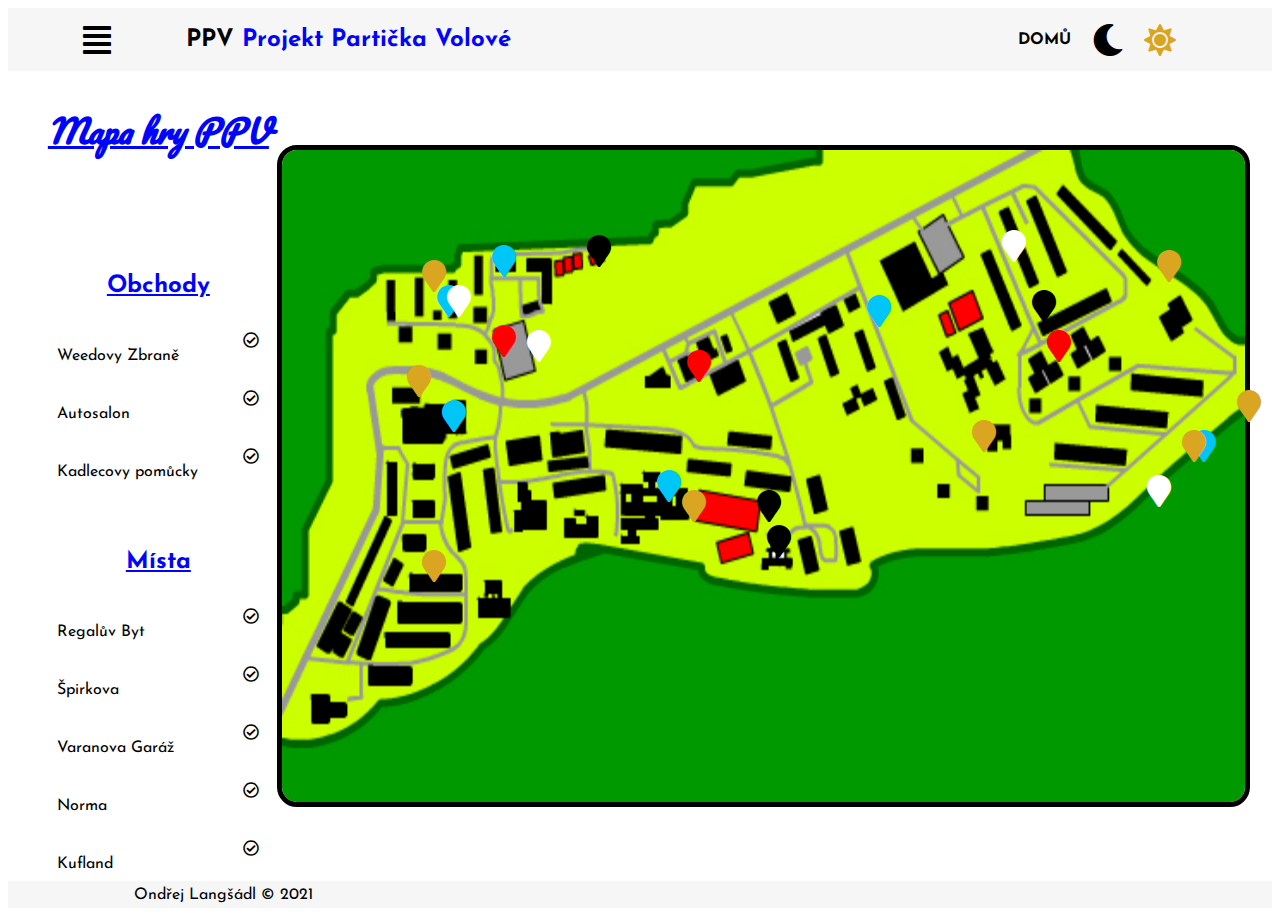
<file: docs/KB-mapa.html>
<!DOCTYPE html>
<html lang="cs">

<head>
    <meta charset="UTF-8">
    <meta http-equiv="X-UA-Compatible" content="IE=edge">
    <meta name="viewport" content="width=device-width, initial-scale=1.0">
    <link rel="preconnect" href="https://fonts.gstatic.com">
    <link href="https://fonts.googleapis.com/css2?family=Josefin+Sans&display=swap" rel="stylesheet">
    <link href="https://fonts.googleapis.com/css2?family=Pacifico&display=swap" rel="stylesheet">
    <link rel="stylesheet" href="https://api.cajthaml.eu/upload/reset_595b8cd7ad.css">
    <link rel="stylesheet" href="CSS/KB-mapa.css">
    <link rel="stylesheet" href="https://cdnjs.cloudflare.com/ajax/libs/font-awesome/5.15.1/css/all.min.css">
    <link rel="icon" href="Pict/PPV.ico" sizes="16x16" type="image/png">
    <link rel="stylesheet" href="CSS/KB-Barva.css">
    <title>PPV</title>
</head>

<body onload="LoadRan()">
    <header>
        <i class="fas fa-align-justify" id="vyslišta"></i>
        <nav>
            <div class="jméno">
                <p>PPV<span id="jméno"> Projekt Partička Volové</span></p>
            </div>
            <div class="p">
                <div class="záložky">
                    <a href="index.html">domů</a>
                    <i class="fas fa-moon" id="dark"></i>
                    <i class="fas fa-sun" id="light"></i>
                </div>
            </div>
        </nav>
    </header>
    <div class="vysouvací" id="vysouvací">
        <a href="index.html">Domů</a>
        <a href="KB-postavy.html">Postavy</a>
        <a href="KB-objekty.html">Objekty</a>
        <a href="KB-mise.html">Mise</a>
        <a href="">Mapa</a>
        <a href="KB-updaty.html">Updaty</a>
        <a href="KB-kontakt.html">Kontakt</a>
    </div>
    <main>
        <div class="obsah">
            <article class="piny" id="piny">
                <h1>Mapa hry PPV</h1>
                <div class="předměty">
                    <div class="Itemi">
                        <h3 onclick="Hlavní(this,0)">Obchody</h3>
                        <div class="druhy">
                            <p onclick="CLICK(this, 1,0)">Weedovy Zbraně</p>
                            <i id="Weed" class="far fa-check-circle"></i>
                            <p onclick="CLICK(this, 2,0)">Autosalon</p>
                            <i id="Autosalon" class="far fa-check-circle"></i>
                            <p onclick="CLICK(this, 3,0)">Kadlecovy pomůcky</p>
                            <i id="Kad" class="far fa-check-circle"></i>
                        </div>
                    </div>
                    <div class="Itemi">
                        <h3 onclick="Hlavní(this,1)">Místa</h3>
                        <div class="druhy">
                            <p onclick="CLICK(this, 1,1)">Regalův Byt</p>
                            <i id="Regala" class="far fa-check-circle"></i>
                            <p onclick="CLICK(this, 2,1)">Špirkova</p>
                            <i id="Špirkova" class="far fa-check-circle"></i>
                            <p onclick="CLICK(this, 3,1)">Varanova Garáž</p>
                            <i id="Varan" class="far fa-check-circle"></i>
                            <p onclick="CLICK(this, 4,1)">Norma</p>
                            <i id="Norma" class="far fa-check-circle"></i>
                            <p onclick="CLICK(this, 5,1)">Kufland</p>
                            <i id="Kaufland" class="far fa-check-circle"></i>
                            <p onclick="CLICK(this, 6,1)">Zákládní Škola</p>
                            <i id="Zš" class="far fa-check-circle"></i>
                        </div>
                    </div>
                    <div class="Itemi">
                        <h3 onclick="Hlavní(this,2)">Aktivity</h3>
                        <div class="druhy">
                            <p onclick="CLICK(this, 1,2)">Tenis Rytířova</p>
                            <i id="TenRyt" class="far fa-check-circle"></i>
                            <p onclick="CLICK(this, 2,2)">Vnitřní Vosa</p>
                            <i id="inVosa" class="far fa-check-circle"></i>
                            <p onclick="CLICK(this, 3,2)">Vnější Vosa</p>
                            <i id="outVosa" class="far fa-check-circle"></i>
                            <p onclick="CLICK(this, 4,2)">Tenis Zárubova</p>
                            <i id="TenZár" class="far fa-check-circle"></i>
                        </div>
                    </div>
                    <div class="Itemi">
                        <h3 onclick="Hlavní(this,3)">Parkoviště</h3>
                        <div class="druhy">
                            <p onclick="CLICK(this, 1,3)">P - Rytířova</p>
                            <i id="Pryt" class="far fa-check-circle"></i>
                            <p onclick="CLICK(this, 2,3)">P - OBI</p>
                            <i id="Pobi" class="far fa-check-circle"></i>
                            <p onclick="CLICK(this, 3,3)">P - Špirkova</p>
                            <i id="Pšpi" class="far fa-check-circle"></i>
                            <p onclick="CLICK(this, 4,3)">Varanova Garáž</p>
                            <i id="Pvar" class="far fa-check-circle"></i>
                        </div>
                    </div>
                    <div class="Itemi">
                        <h3 onclick="Hlavní(this,4)">Prasákovy Věci</h3>
                        <div class="druhy">
                            <p onclick="CLICK(this, 1,4)">Prasákova Malorážka</p>
                            <i id="Malo" class="far fa-check-circle"></i>
                            <p onclick="CLICK(this, 2,4)">Prasákova mince Rytířovy</p>
                            <i id="Rmin" class="far fa-check-circle"></i>
                            <p onclick="CLICK(this, 3,4)">Prasákova mince Špirkovy</p>
                            <i id="Smin" class="far fa-check-circle"></i>
                            <p onclick="CLICK(this, 4,4)">Prasákova mince Krouzovy</p>
                            <i id="Kmin" class="far fa-check-circle"></i>
                            <p onclick="CLICK(this, 5,4)">Prasákova mince Imrichovy</p>
                            <i id="Imin" class="far fa-check-circle"></i>
                            <p onclick="CLICK(this, 6,4)">Prasákova mince Zárubovky</p>
                            <i id="Zmin" class="far fa-check-circle"></i>
                            <p onclick="CLICK(this, 7,4)">Prasákova Školní mince</p>
                            <i id="Zsmin" class="far fa-check-circle"></i>
                            <p onclick="CLICK(this, 8,4)">Prasákovův Úkryt</p>
                            <i id="Ukryt" class="far fa-check-circle"></i>
                        </div>
                    </div>
                </div>

            </article>
            <article class="mapa" id="mapid">
                <img id="mapa-obr" class="mapa-obr" src="Pict/Mapa.jpg" alt="mapa hry PPV">
            </article>
        </div>
    </main>
    <footer>
        <div>
            <p>Ondřej Langšádl © 2021</p>
        </div>
    </footer>
    <script src="JS/KB-mapa.js"></script>
</body>

</html>
</file>
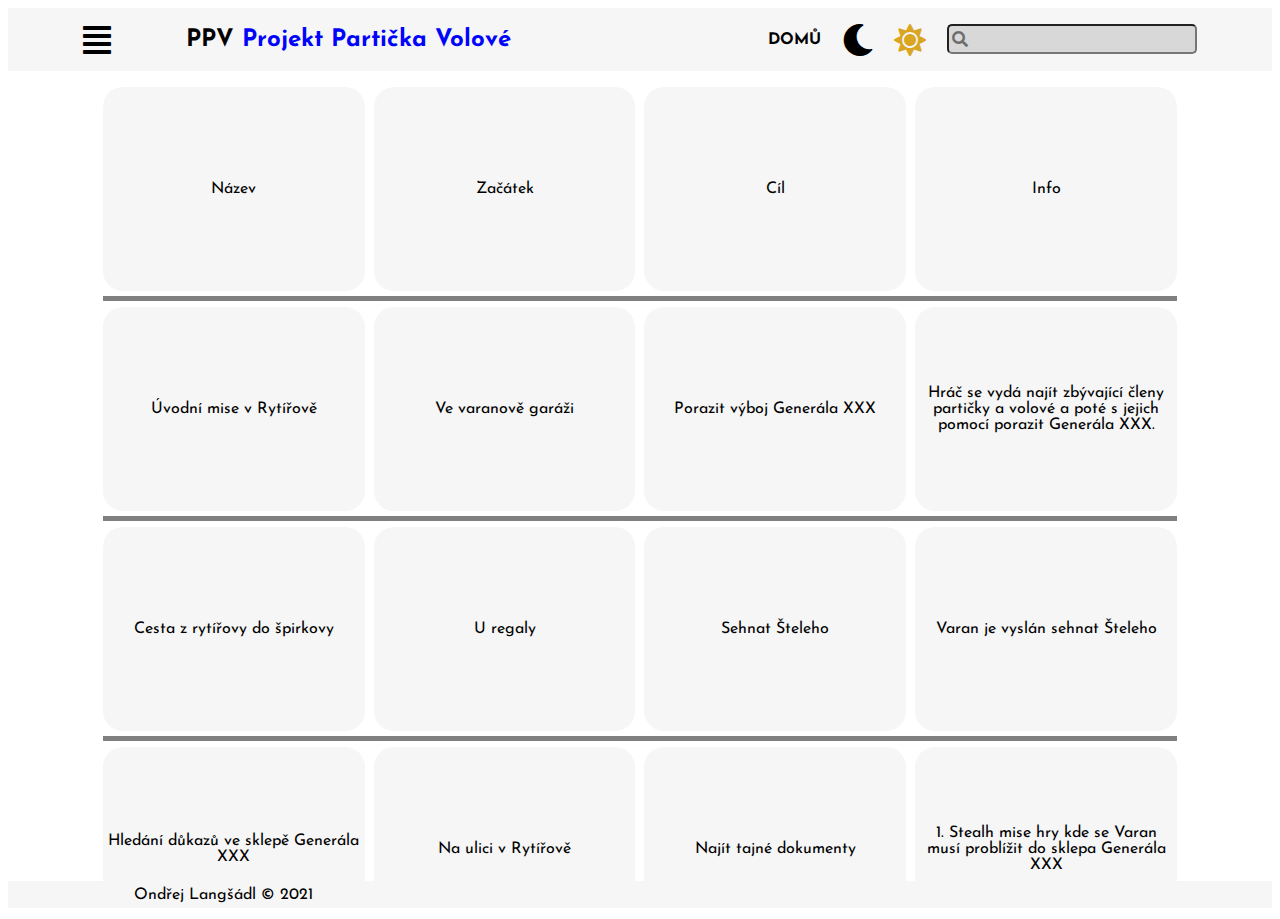
<file: docs/KB-mise.html>
<!DOCTYPE html>
<html lang="en">

<head>
    <meta charset="UTF-8">
    <meta http-equiv="X-UA-Compatible" content="IE=edge">
    <meta name="viewport" content="width=device-width, initial-scale=1.0">
    <link rel="preconnect" href="https://fonts.gstatic.com">
    <link href="https://fonts.googleapis.com/css2?family=Josefin+Sans&display=swap" rel="stylesheet">
    <link rel="stylesheet" href="https://api.cajthaml.eu/upload/reset_595b8cd7ad.css">
    <link rel="stylesheet" href="https://cdnjs.cloudflare.com/ajax/libs/font-awesome/5.15.1/css/all.min.css">
    <link rel="icon" href="Pict/PPV.ico" sizes="16x16" type="image/png">
    <link rel="stylesheet" href="CSS/KB-mise.css">
    <link rel="stylesheet" href="CSS/KB-Barva.css">
    <title>PPV</title>
</head>

<body onload="LoadRan()">
    <header>
        <i class="fas fa-align-justify" id="vyslišta"></i>
        <nav>
            <div class="jméno">
                <p>PPV <span id="jméno">Projekt Partička Volové</span></p>
            </div>
            <div class="p">
                <div class="záložky">
                    <a href="index.html">domů</a>
                    <i class="fas fa-moon" id="dark"></i>
                    <i class="fas fa-sun" id="light"></i>
                </div>
                <div class="vyhledávač">
                    <input type="search" id="vyhledávač" onkeyup="HledatMisi()">
                    <i class="fas fa-search" id="vyhledávač-ikonka"></i>
                </div>
            </div>
        </nav>
    </header>
    <main>
        <div class="vysouvací" id="vysouvací">
            <a href="index.html">Domů</a>
            <a href="KB-postavy.html">Postavy</a>
            <a href="KB-objekty.html">Objekty</a>
            <a href="KB-mise.html">Mise</a>
            <a href="KB-mapa.html">Mapa</a>
            <a href="KB-updaty.html">Updaty</a>
            <a href="KB-kontakt.html">Kontakt</a>
        </div>
        <div class="obsah" id="obsah">
            <div class="Mise">
                <div class="podmise název"> 
                    <p>Název</p>
                </div>
                <div class="podmise">
                    <p>Začátek</p>
                </div>
                <div class="podmise">
                    <p>Cíl</p>
                </div>
                <div class="podmise">
                    <p>Info</p>
                </div>
            </div>
            <div class="Mise">
                <div class="podmise název"> 
                    <p>Úvodní mise v Rytířově</p>
                </div>
                <div class="podmise">
                    <p>Ve varanově garáži</p>
                </div>
                <div class="podmise">
                    <p>Porazit výboj Generála XXX</p>
                </div>
                <div class="podmise">
                    <p>Hráč se vydá najít zbývající členy partičky a volové a poté s jejich pomocí porazit Generála XXX.</p>
                </div>
            </div>
            <div class="Mise">
                <div class="podmise název"> 
                    <p>Cesta z rytířovy do špirkovy</p>
                </div>
                <div class="podmise">
                    <p>U regaly</p>
                </div>
                <div class="podmise">
                    <p>Sehnat Šteleho</p>
                </div>
                <div class="podmise">
                    <p>Varan je vyslán sehnat Šteleho</p>
                </div>
            </div>
            <div class="Mise">
                <div class="podmise název"> 
                    <p>Hledání důkazů ve sklepě Generála XXX</p>
                </div>
                <div class="podmise">
                    <p>Na ulici v Rytířově</p>
                </div>
                <div class="podmise">
                    <p>Najít tajné dokumenty</p>
                </div>
                <div class="podmise">
                    <p>1. Stealh mise hry kde se Varan musí problížit do sklepa Generála XXX</p>
                </div>
            </div>
            <div class="Mise">
                <div class="podmise název"> 
                    <p>Vyhodit kaufland do povětří</p>
                </div>
                <div class="podmise">
                    <p>Ve Špirkoví</p>
                </div>
                <div class="podmise">
                    <p>Nechat explodovat Kaufland</p>
                </div>
                <div class="podmise">
                    <p>V kauflandu se nachází Zásobárna zbraní Generála XXX</p>
                </div>
            </div>
            <div class="Mise">
                <div class="podmise název"> 
                    <p>Zásobárna v normě</p>
                </div>
                <div class="podmise">
                    <p>U Regaly</p>
                </div>
                <div class="podmise">
                    <p>Prozkoumat Normu</p>
                </div>
                <div class="podmise">
                    <p>Partička má podezření že Generál XXX něco skrývá v Normě</p>
                </div>
            </div>
            <div class="Mise">
                <div class="podmise název"> 
                    <p>Černé vzpomínky na základní školu</p>
                </div>
                <div class="podmise">
                    <p>Špirkova</p>
                </div>
                <div class="podmise">
                    <p>Neví se</p>
                </div>
                <div class="podmise">
                    <p>Jsou to flashbacky ze Zákládní docházky</p>
                </div>
            </div>
            <div class="Mise">
                <div class="podmise název"> 
                    <p>Sraz v noci</p>
                </div>
                <div class="podmise">
                    <p>U Regaly</p>
                </div>
                <div class="podmise">
                    <p>Dojít se schovat do Lesa</p>
                </div>
                <div class="podmise">
                    <p>Langa měl noční můru a tak svolal schůzi</p>
                </div>
            </div>
            <div class="Mise">
                <div class="podmise název"> 
                    <p>Sledovací základna</p>
                </div>
                <div class="podmise">
                    <p>U Regaly</p>
                </div>
                <div class="podmise">
                    <p>Zničit Špehovací základnu</p>
                </div>
                <div class="podmise">
                    <p>Partička se doví že je komprimitovaná a tak musí něco podniknout</p>
                </div>
            </div>
            <div class="Mise">
                <div class="podmise název"> 
                    <p>Pokec ve Špirkový</p>
                </div>
                <div class="podmise">
                    <p>Špirkova</p>
                </div>
                <div class="podmise">
                    <p>Promuvlit s Partičkou</p>
                </div>
                <div class="podmise">
                    <p>Menší mise na odreagování</p>
                </div>
            </div>
            <div class="Mise">
                <div class="podmise název"> 
                    <p>Spojka s prasákem</p>
                </div>
                <div class="podmise">
                    <p>Nemocnice v Zárubově</p>
                </div>
                <div class="podmise">
                    <p>Najít Prasáka</p>
                </div>
                <div class="podmise">
                    <p>Partička se vrací do nemocnice kde to vše začalo.</p>
                </div>
            </div>
            <div class="Mise">
                <div class="podmise název"> 
                    <p>Policejní akademie</p>
                </div>
                <div class="podmise">
                    <p>U Regaly</p>
                </div>
                <div class="podmise">
                    <p>Zabít Generála Janošíka</p>
                </div>
                <div class="podmise">
                    <p>Nejakčnější mise ve hře, Parička se musí prostřílet slovenskou armádou</p>
                </div>
            </div>
            <div class="Mise">
                <div class="podmise název"> 
                    <p>Noční Můra</p>
                </div>
                <div class="podmise">
                    <p>Les Kamýk</p>
                </div>
                <div class="podmise">
                    <p>?</p>
                </div>
                <div class="podmise">
                    <p>Varan se probudí uprostřed noci u jezera</p>
                </div>
            </div>
            <div class="Mise">
                <div class="podmise název"> 
                    <p>Únos Regaly</p>
                </div>
                <div class="podmise">
                    <p>?</p>
                </div>
                <div class="podmise">
                    <p>?</p>
                </div>
                <div class="podmise">
                    <p>?</p>
                </div>
            </div>
            <div class="Mise konečný">
                <div class="podmise název"> 
                    <p>Konečná mise</p>
                </div>
                <div class="podmise">
                    <p>?</p>
                </div>
                <div class="podmise">
                    <p>?</p>
                </div>
                <div class="podmise">
                    <p>?</p>
                </div>
            </div>
        </div>
    </main>
    <footer>
        <div>
            <p>Ondřej Langšádl © 2021</p>
        </div>
    </footer>
    <script src="JS/KB-mise.js">
    </script>
</body>

</html>
</file>
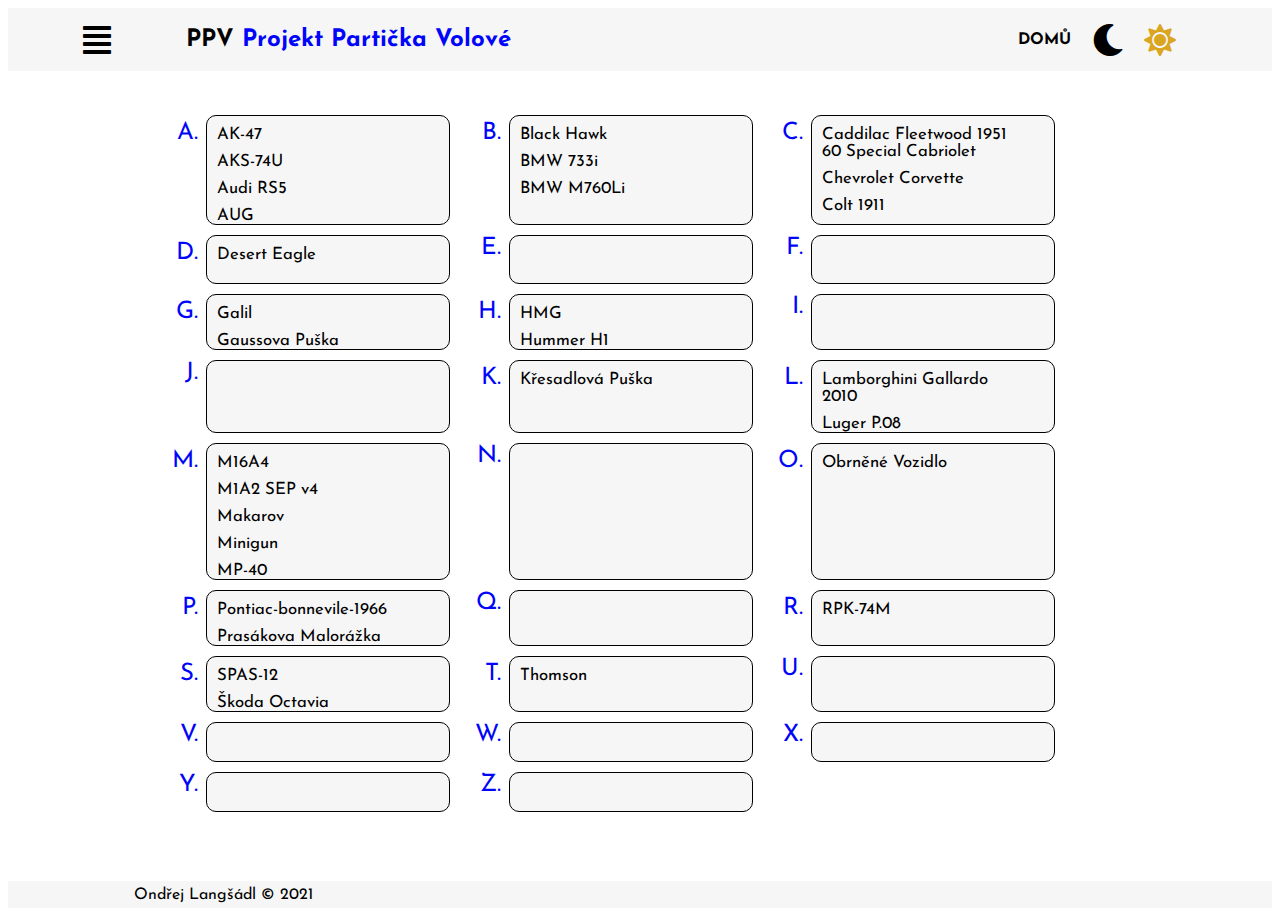
<file: docs/KB-objekty.html>
<!DOCTYPE html>
<html lang="en">

<head>
    <meta charset="UTF-8">
    <meta http-equiv="X-UA-Compatible" content="IE=edge">
    <meta name="viewport" content="width=device-width, initial-scale=1.0">
    <link rel="preconnect" href="https://fonts.gstatic.com">
    <link href="https://fonts.googleapis.com/css2?family=Josefin+Sans&display=swap" rel="stylesheet">
    <link rel="stylesheet" href="https://api.cajthaml.eu/upload/reset_595b8cd7ad.css">
    <link rel="stylesheet" href="https://cdnjs.cloudflare.com/ajax/libs/font-awesome/5.15.1/css/all.min.css">
    <link rel="icon" href="Pict/PPV.ico" sizes="16x16" type="image/png">
    <link rel="stylesheet" href="CSS/KB-objekty.css">
    <link rel="stylesheet" href="CSS/KB-Barva.css">
    <title>PPV</title>
</head>

<body onload="LoadRan()">
    <header>
        <i class="fas fa-align-justify" id="vyslišta"></i>
        <nav>
            <div class="jméno">
                <p>PPV <span id="jméno">Projekt Partička Volové</span></p>
            </div>
            <div class="p">
                <div class="záložky">
                    <a href="index.html">domů</a>
                    <i class="fas fa-moon" id="dark"></i>
                    <i class="fas fa-sun" id="light"></i>
                </div>
            </div>
        </nav>
    </header>
    <main>
        <div class="vysouvací" id="vysouvací">
            <a href="index.html">Domů</a>
            <a href="KB-postavy.html">Postavy</a>
            <a href="KB-objekty.html">Objekty</a>
            <a href="KB-mise.html">Mise</a>
            <a href="KB-mapa.html">Mapa</a>
            <a href="KB-updaty.html">Updaty</a>
            <a href="KB-kontakt.html">Kontakt</a>
        </div>
        <div class="obsah">
            <ol class="se-list">
                <li>
                    <ul class="list">
                        <li>AK-47</li> 
                        <li>AKS-74U</li>
                        <li>Audi RS5</li>
                        <li>AUG</li>
                    </ul>
                </li>
                <li>
                    <ul class="list">
                        <li>Black Hawk</li>
                        <li>BMW 733i</li> 
                        <li>BMW M760Li</li>
                    </ul>
                </li>
                <li>
                     <ul class="list">
                        <li>Caddilac Fleetwood 1951 60 Special Cabriolet</li>
                        <li>Chevrolet Corvette</li>
                        <li>Colt 1911</li> 
                    </ul>
                </li>
                <li>
                    <ul class="list">
                       <li>Desert Eagle</li>
                       <li></li> 
                       <li></li>  
                   </ul>
               </li>
                <li>
                    <ul class="list">
                        <li></li>
                        <li></li>
                        <li></li>   
                    </ul>
                </li>
                <li>
                    <ul class="list">
                        <li></li>
                        <li></li> 
                        <li></li>  
                    </ul>
                </li>
                <li>
                    <ul class="list">
                        <li>Galil</li> 
                        <li>Gaussova Puška</li>
                    </ul>
                </li>
                <li>
                    <ul class="list">
                        <li>HMG</li> 
                        <li>Hummer H1</li>
                    </ul>
                </li>
                <li>
                    <ul class="list">
                        <li></li>
                        <li></li> 
                        <li></li>
                    </ul>
                </li>
                <li>
                    <ul class="list">
                        <li></li>
                        <li></li>  
                        <li></li> 
                    </ul>
                </li>
                <li>
                    <ul class="list">
                        <li>Křesadlová Puška</li> 
                    </ul>
                </li>
                <li>
                    <ul class="list">
                        <li>Lamborghini Gallardo 2010</li>
                        <li>Luger P.08</li> 
                    </ul>
                </li>
                <li>
                    <ul class="list">
                        <li>M16A4</li>
                        <li>M1A2 SEP v4</li>
                        <li>Makarov</li> 
                        <li>Minigun</li>
                        <li>MP-40</li>
                    </ul>
                </li>
                <li>
                    <ul class="list">
                        <li></li>
                        <li></li>  
                        <li></li> 
                    </ul>
                </li>
                <li>
                    <ul class="list">
                        <li>Obrněné Vozidlo</li> 
                    </ul>
                </li>
                <li>
                    <ul class="list">
                        <li>Pontiac-bonnevile-1966</li>
                        <li>Prasákova Malorážka</li> 
                    </ul>
                </li>
                <li>
                    <ul class="list">
                        <li></li>
                        <li></li> 
                        <li></li>  
                    </ul>
                </li>
                <li>
                    <ul class="list">
                        <li>RPK-74M</li> 
                    </ul>
                </li>
                <li>
                    <ul class="list">
                        <li>SPAS-12</li> 
                        <li>Škoda Octavia</li>
                    </ul>
                </li>
                <li>
                    <ul class="list">
                        <li>Thomson</li> 
                    </ul>
                </li>
                <li>
                    <ul class="list">
                        <li></li>
                        <li></li> 
                        <li></li>  
                    </ul>
                </li>
                <li>
                    <ul class="list">
                        <li></li>
                        <li></li>
                        <li></li> 
                    </ul>
                </li>
                <li>
                    <ul class="list">
                        <li></li>
                        <li></li> 
                        <li></li>  
                    </ul>
                </li>
                <li>
                    <ul class="list">
                        <li></li>
                        <li></li>  
                        <li></li> 
                    </ul>
                </li>
                <li>
                    <ul class="list">
                        <li></li>
                        <li></li>  
                        <li></li> 
                    </ul>
                </li>
                <li>
                    <ul class="list">
                        <li></li> 
                        <li></li> 
                        <li></li> 
                    </ul>
                </li>
                
            </ol>
        </div>
    </main>
    <footer>
        <div>
            <p>Ondřej Langšádl © 2021</p>
        </div>
    </footer>
    <script src="JS/KB-objekty.js"></script>
</body>

</html>
</file>
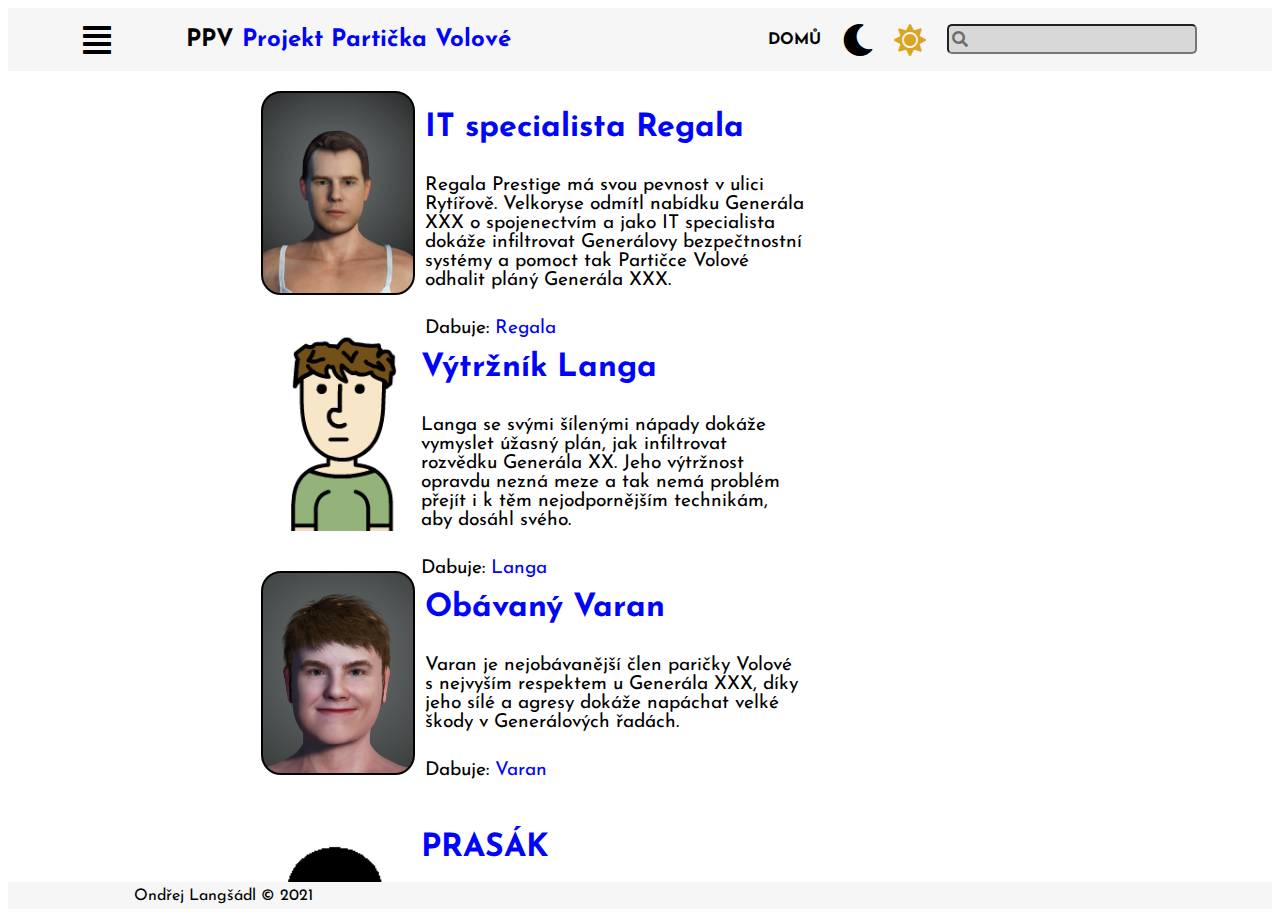
<file: docs/KB-postavy.html>
<!DOCTYPE html>
<html lang="en">

<head>
    <meta charset="UTF-8">
    <meta http-equiv="X-UA-Compatible" content="IE=edge">
    <meta name="viewport" content="width=device-width, initial-scale=1.0">
    <link rel="preconnect" href="https://fonts.gstatic.com">
    <link href="https://fonts.googleapis.com/css2?family=Josefin+Sans&display=swap" rel="stylesheet">
    <link rel="stylesheet" href="https://api.cajthaml.eu/upload/reset_595b8cd7ad.css">
    <link rel="stylesheet" href="CSS/KB-postavy.css">
    <link rel="stylesheet" href="CSS/KB-Barva.css">
    <link rel="stylesheet" href="https://cdnjs.cloudflare.com/ajax/libs/font-awesome/5.15.1/css/all.min.css">
    <link rel="icon" href="Pict/PPV.ico" sizes="16x16" type="image/png">
    <title>PPV</title>
</head>

<body onload="LoadRan()">
    <header>
        <i class="fas fa-align-justify" id="vyslišta"></i>
        <nav>
            <div class="jméno">
                <p>PPV <span id="jméno">Projekt Partička Volové</span></p>
            </div>
            <div class="p">
                <div class="záložky">
                    <a href="index.html">domů</a>
                    <i class="fas fa-moon" id="dark"></i>
                    <i class="fas fa-sun" id="light"></i>
                </div>
                <div class="vyhledávač">
                    <input type="search" id="vyhledávač"  onkeyup="HledatLidi()">
                    <i class="fas fa-search" id="vyhledávač-ikonka"></i>
                </div>
            </div>
        </nav>
    </header>
    <div class="vysouvací" id="vysouvací">
        <a href="index.html">Domů</a>
        <a href="KB-postavy.html">Postavy</a>
        <a href="KB-objekty.html">Objekty</a>
        <a href="KB-mise.html">Mise</a>
        <a href="KB-mapa.html">Mapa</a>
        <a href="KB-updaty.html">Updaty</a>
        <a href="KB-kontakt.html">Kontakt</a>
    </div>
    <main>
        <div class="obsah">
            <article class="Postava">
                <div class="obrázek obr">
    
                </div>
                <div class="text">
                    <h1 class="nadpis">IT specialista Regala</h1>
                    <p>Regala Prestige má svou pevnost v ulici Rytířově. Velkoryse odmítl nabídku Generála XXX o spojenectvím a jako IT specialista dokáže infiltrovat Generálovy bezpečtnostní systémy a pomoct tak Partičce Volové odhalit pláný Generála XXX.</p>
                    <p>Dabuje: <span>Regala</span></p>
                </div>
            </article>
            <article class="Postava">
                <div class="obrázek2 obr">
    
                </div>
                <div class="text">
                    <h1 class="nadpis">Výtržník Langa</h1>
                    <p>Langa se svými šílenými nápady dokáže vymyslet úžasný plán, jak infiltrovat rozvědku Generála XX. Jeho výtržnost opravdu nezná meze a tak nemá problém přejít i k těm nejodpornějším technikám, aby dosáhl svého.</p>
                    <p>Dabuje: <span>Langa</span></p>
                </div>
            </article>
            <article class="Postava">
                <div class="obrázek3 obr">
    
                </div>
                <div class="text">
                    <h1 class="nadpis">Obávaný Varan</h1>
                    <p>Varan je nejobávanější člen paričky Volové s nejvyším respektem u Generála XXX, díky jeho sílé a agresy dokáže napáchat velké škody v Generálových řadách.</p>
                    <p>Dabuje: <span>Varan</span></p>
                </div>
            </article>
            <article class="Postava">   
                <div class="obrázek4 obr">
    
                </div>
                <div class="text">
                    <h1 class="nadpis">PRASÁK</h1>
                    <p>Legendární postava často spojovaná s bohem, díky jeho sporům galaktických rozměrů se nesoustředí na menší roztržky Partičky Volové.</p>
                    <p>Dabuje: <span>Štele</span></p>
                </div>
            </article>
            <article class="Postava">   
                <div class="obrázek5 obr">
    
                </div>
                <div class="text">
                    <h1 class="nadpis">Štele</h1>
                    <p>Štele je synem legendárního Prasáka a jako jediný má sídlo ve Špirkově. Svými legendárními hlášky dokáže dodat morálku Partičce v boji proti Generálovy XXX.</p>
                    <p>Dabuje: <span>Štele</span></p>
                </div>
            </article>
            <article class="Postava">   
                <div class="obrázek6 obr">
    
                </div>
                <div class="text">
                    <h1 class="nadpis">Ožonis</h1>
                    <p>Společník Generála XXX, který sice má plnou hubu řečí ale skutek utek, celou dobu je zalezlý ve zlém sídle a vyhybá se soubojům a střetům s Partičkou Volové.</p>
                    <p>Dabuje: <span>Štele</span></p>
                </div>
            </article>
            <article class="Postava">   
                <div class="obrázek7 obr">
    
                </div>
                <div class="text">
                    <h1 class="nadpis">Generál XXX</h1>
                    <p>Generál XXX je hlavní nepřítel Partičky Volové, díky jeho božské manipulaci dokáže zmanipulovat každého pod iq 80 a už dlouhé doby se snaží dostat Regalu do své crew.</p>
                    <p>Dabuje: <span>Štele</span></p>
                </div>
            </article>
            <article class="Postava">   
                <div class="obrázek8 obr">
    
                </div>
                <div class="text">
                    <h1 class="nadpis">Generál Jánošík</h1>
                    <p>Generál Slovenské Armády vyslané pomoct jeho dávnému příteli Generálovy XXX vypořádat se s Partičkou Volové</p>
                    <p>Dabuje: <span>Generál Jánošík</span></p>
                </div>
            </article>
            <article class="Postava">   
                <div class="obrázek9 obr">
    
                </div>
                <div class="text">
                    <h1 class="nadpis">Weed</h1>
                    <p>Sice se jmenuje věčně zkouřený Weed, tak to neznamená že je neschopný dokáže partičce Volové sehnat jakoukoliv zbraň co si zamanou.</p>
                    <p>Dabuje: <span>Štěle</span></p>
                </div>
            </article>
        </div>
    </main>
    <footer>
        <div>
            <p>Ondřej Langšádl © 2021</p>
        </div>
    </footer>
    <script src="JS/KB-postavy.js"></script>
</body>

</html>
</file>
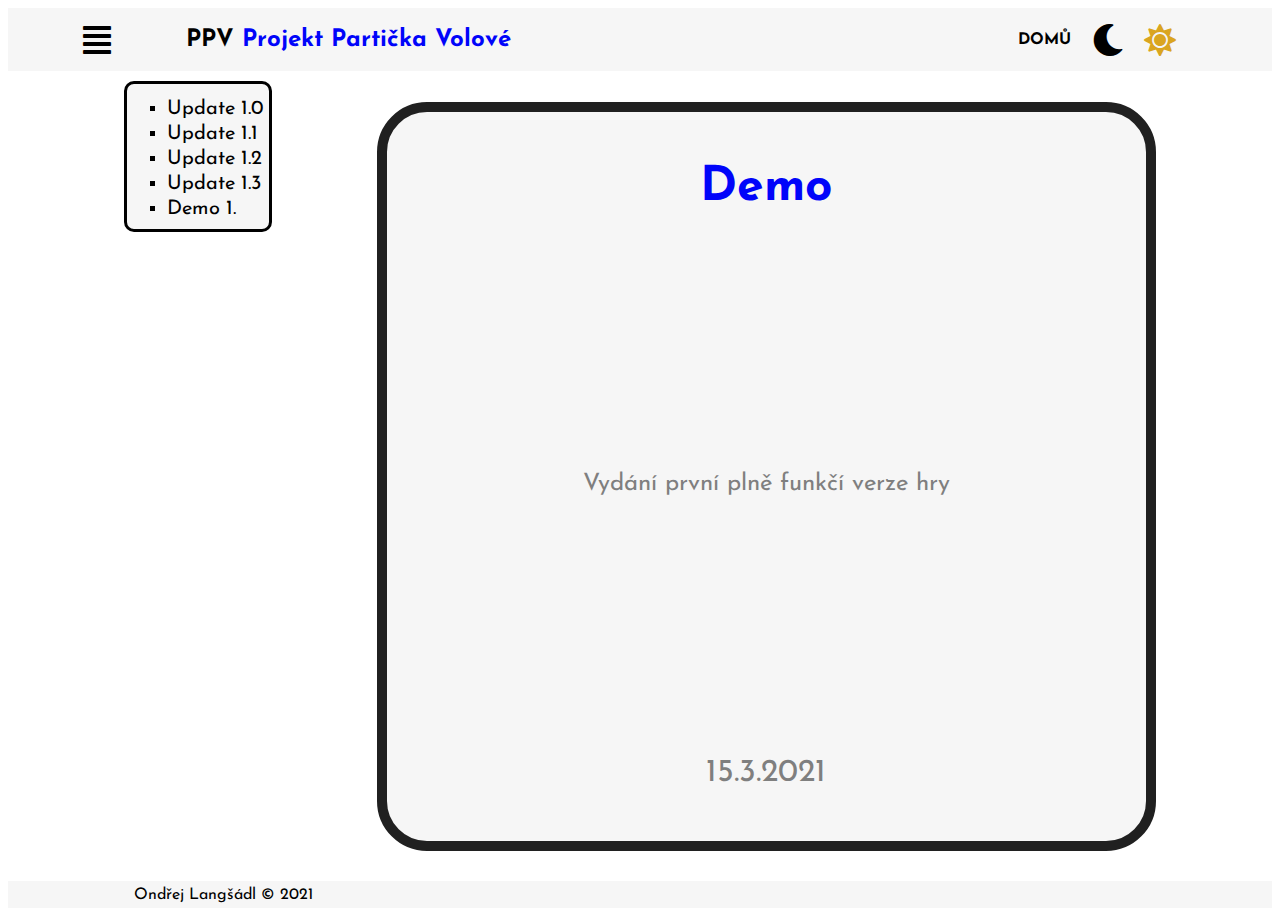
<file: docs/KB-updaty.html>
<!DOCTYPE html>
<html lang="cs">

<head>
    <meta charset="UTF-8">
    <meta http-equiv="X-UA-Compatible" content="IE=edge">
    <meta name="viewport" content="width=device-width, initial-scale=1.0">
    <link rel="preconnect" href="https://fonts.gstatic.com">
    <link href="https://fonts.googleapis.com/css2?family=Josefin+Sans&display=swap" rel="stylesheet">
    <link rel="stylesheet" href="https://api.cajthaml.eu/upload/reset_595b8cd7ad.css">
    <link rel="stylesheet" href="CSS/KB-updaty.css">
    <link rel="stylesheet" href="CSS/KB-Barva.css">
    <link rel="stylesheet" href="https://cdnjs.cloudflare.com/ajax/libs/font-awesome/5.15.1/css/all.min.css">
    <link rel="icon" href="Pict/PPV.ico" sizes="16x16" type="image/png">
    <title>PPV</title>
</head>

<body onload="LoadRan()">
    <header>
        <i class="fas fa-align-justify" id="vyslišta"></i>
        <nav>
            <div class="jméno">
                <p>PPV <span id="jméno">Projekt Partička Volové</span></p>
            </div>
            <div class="p">
                <div class="záložky">
                    <a href="index.html">domů</a>
                    <i class="fas fa-moon" id="dark"></i>
                    <i class="fas fa-sun" id="light"></i>
                </div>
            </div>
        </nav>
    </header>
    <main>
        <div class="vysouvací" id="vysouvací">
            <a href="index.html">Domů</a>
            <a href="KB-postavy.html">Postavy</a>
            <a href="KB-objekty.html">Objekty</a>
            <a href="KB-mise.html">Mise</a>
            <a href="KB-mapa.html">Mapa</a>
            <a href="KB-updaty.html">Updaty</a>
            <a href="KB-kontakt.html">Kontakt</a>
        </div>
        <article class="seznam">
            <ol id="seznam">
                <li id="li1" onclick="CLICK(this)">
                    Update 1.0
                </li>
                <li id="li2" onclick="CLICK(this)">
                    Update 1.1
                </li>
                <li id="li3" onclick="CLICK(this)">
                    Update 1.2
                </li>
                <li id="li4" onclick="CLICK(this)">
                    Update 1.3
                </li>
                <li id="li5" onclick="CLICK(this)">
                    Demo 1.
                </li>
            </ol>
        </article>
        <article class="zobraz" id="zobraz">
            <h1 id="nazev">Název</h1>
            <div class="popis" id="popis"></div>
            <p class="datum" id="datum">Datum</p>
        </article>
    </main>
    <footer>
        <div>
            <p>Ondřej Langšádl © 2021</p>
        </div>
    </footer>
    <script src="JS/KB-updaty.js"></script>
</body>

</html>
</file>
<file: docs/CSS/KB-mapa.css>
body {
    height: 100vh;
    font-family: 'Josefin Sans', sans-serif;
    background-color: rgb(127, 127, 127);
    color: rgb(129, 116, 116);
    transition: 0.5s;
}

header {
    align-items: center;
    height: 7%;
    display: flex;
    justify-content: center;
    background-color: rgba(0, 0, 0, 0.6);
    justify-content: space-evenly;
}

.fa-align-justify {
    font-size: 2em;
}

nav {
    width: 80%;
    display: flex;
    justify-content: space-between;
    align-items: center;
}

.jméno {
    font-size: 1.5em;
    font-weight: bold;
}

.jméno span {
    color: goldenrod;
}

.záložky {
    align-items: center;
    width: 200px;
    display: flex;
    justify-content: space-evenly;
    text-transform: uppercase;

    font-size: 1em;
    font-weight: bold;
}

a {
    color: rgb(129, 116, 116);
    text-decoration: none;
}

.p {
    display: flex;
    flex-direction: row;
}

.záložky i {
    font-size: 2em;
}

.záložky :nth-child(2n) {
    color: rgba(4, 4, 255, 0.75)
}

nav i {
    font-size: 1.5em;
}

footer {
    display: flex;
    justify-content: center;
    align-items: center;
    background-color: rgba(0, 0, 0, 0.6);
    height: 3%;
}

footer div {
    width: 80%;
}

.vysouvací {
    position: absolute;
    display: flex;
    flex-direction: column;
    height: 90%;
    width: 0%;
    background-color: rgb(51, 51, 51);
    transition: 0.25s;
    overflow: hidden;
    z-index: 1;
}

.vysouvací a {
    padding: 10px;
    font-size: 20px;
}


main {
    width: 100%;
    height: 90%;
    display: flex;
    justify-content: center;
}

.obsah {
    width: 90%;
    height: 100%;
    display: flex;
    flex-direction: row;
    align-items: center;
}

.piny {
    width: 40%;
    height: 100%;
    background-color: rgb(127, 127, 127);
    font-family: 'Pacifico';
    font-style: italic;
    color: black;
    display: flex;
    flex-direction: column;
    align-items: center;
    transition: 0.5s;
}

.mapa {
    color: black;
    width: 1120px;
    height: 652px;
    display: flex;
    align-items: center;
    position: relative;
}

.piny>h1 {
    padding-top: 30px;
    font-size: 3em;
    text-decoration: underline;
    color: goldenrod;
}

.předměty {
    font-family: 'Josefin Sans', sans-serif;
    font-style: normal;
    padding-top: 50px;
    display: grid;
    grid-template-columns: repeat(2, 1fr);
    gap: 30px;
}

.Itemi {
    display: flex;
    flex-direction: column;
    align-items: center
}
.Itemi:last-child{
    grid-column-start: 1;
    grid-column-end: 3;
}
.Itemi:last-child .druhy{
    grid-template-columns: repeat(1, 5fr) repeat(1, 1fr) repeat(1, 5fr) repeat(1, 1fr);
}
.Itemi>h3 {
    color: goldenrod;
    font-size: 2em;
    text-decoration: underline;
}

.Itemi>h3:hover {
    cursor: pointer;
}

.druhy {
    padding-top: 10px;
    display: grid;
    grid-template-columns: repeat(1, 11fr) repeat(1, 1fr);
    gap: 10px;
    font-size: 1.25em;
}

.druhy p:hover {
    cursor: pointer;
}

.mapa-obr {
    border-radius: 20px;
    border: 5px black solid;
    height: 100%;
    width: 100%;
}

.fa-map-marker {
    position: absolute;
    font-size: 2em;
}

.Regala {
    top: 95px;
    left: 215px;
    color: rgb(0, 197, 247);
}

.Varan {
    top: 135px;
    left: 160px;
    color: rgb(0, 197, 247);
}

.Kaufland {
    top: 250px;
    left: 165px;
    color: rgb(0, 197, 247);
}

.Norma {
    top: 145px;
    left: 590px;
    color: rgb(0, 197, 247);
}

.Špirkova {
    top: 280px;
    left: 915px;
    color: rgb(0, 197, 247);
}

.Zš {
    top: 320px;
    left: 380px;
    color: rgb(0, 197, 247);
}
.Weed{
    top: 175px;
    left: 215px;
    color: rgb(255, 0, 0);
}
.Autosalon{
    top: 200px;
    left: 410px;
    color: rgb(255, 0, 0);
}
.Kad{
    top: 180px;
    left: 770px;
    color: rgb(255, 0, 0);
}
.TenRyt{
    top: 85px;
    left: 310px;
    color: rgb(0, 0, 0);
}
.inVosa{
    top: 340px;
    left: 480px;
    color: rgb(0, 0, 0);
}
.outVosa{
    top: 375px;
    left: 490px;
    color: rgb(0, 0, 0);
}
.TenZár{
    top: 140px;
    left: 755px;
    color: rgb(0, 0, 0);
}
.Pryt{
    top: 180px;
    left: 250px;
    color: white;
}
.Pobi{
    top: 80px;
    left: 725px;
    color: white;
}
.Pšpi{
    top: 325px;
    left: 870px;
    color: white;
}
.Pvar{
    top: 135px;
    left: 170px;
    color: white;
}
.Malo{
    top: 215px;
    left: 130px;
    color: goldenrod;
}
.Rmin{
    top: 110px;
    left: 145px;
    color: goldenrod;
}
.Smin{
    top: 240px;
    left: 960px;
    color: goldenrod;
}
.Kmin{
    top: 400px;
    left: 145px;
    color: goldenrod;
}
.Imin{
    top: 270px;
    left: 695px;
    color: goldenrod;
}
.Zmin{
    top: 100px;
    left: 880px;
    color: goldenrod;
}
.Zsmin{
    top: 340px;
    left: 405px;
    color: goldenrod;
}
.Ukryt{
    top: 280px;
    left: 905px;
    color: goldenrod;
}
@media(max-width: 1440px) {
    .obsah{
        height: 100%;
        width: 95%;
    }
    .předměty{
        display: flex;
        flex-direction: column;
        padding-bottom: 20px;
        overflow-y: scroll;
    }
    .Itemi:last-child .druhy{
        grid-template-columns: repeat(1, 11fr) repeat(1, 1fr);
    }
    .piny>h1{
        padding-top: 10px;
        padding-bottom: 20px;
        font-size: 2em;
    }
    .Itemi>h3{
        font-size: 1.5em;
    }
    .druhy{
        font-size: 1em;
    }
    .piny{
        width: 23%;
    }
}
@media(max-width: 1024px) {
    .fa-map-marker{
        font-size: 1em;
    }
    .mapa{
        width: 560px;
        height: 326px;
    }
    .piny{
        height: 100%;
        width: 45%;
    }
    .piny>h1{
        padding-top: 20px;
    }
    .předměty {
        padding-top: 10px;
        width: 100%;
        align-items: center;
    }
    .druhy{
        font-size: 1.25em;
    }
    .Norma{
        left: 305px;
        top: 72px;
    }
    .Špirkova{
        left: 470px;
        top: 140px;
    }
    .Regala{
        left: 112px;
        top: 50px;
    }
    .Varan{
        left: 85px;
        top: 66px;
    }
    .Kaufland{
        left: 85px;
        top: 125px;
    }
    .Zš{
        left: 197px;
        top: 160px;
    }
    .Kad{
        left: 395px;
        top: 90px;
    }
    .Weed{
        left: 112px;
        top: 87px;
    }
    .Autosalon{
        left: 212px;
        top: 100px;
    }
    .TenRyt{
        left: 160px;
        top: 42px;
    }
    .TenZár{
        left: 388px;
        top: 70px;
    }
    .inVosa{
        left: 247px;
        top: 170px;
    }
    .outVosa{
        left: 252px;
        top: 187px;
    }
    .Pryt{
        left: 130px;
        top: 90px;
    }
    .Pvar{
        left: 88px;
        top: 66px;
    }
    .Pobi{
        left: 373px;
        top: 40px;
    }
    .Pšpi{
        left: 447px;
        top: 162px;
    }
    .Rmin{
        left: 76px;
        top: 56px;
    }
    .Malo{
        left: 69px;
        top: 108px; 
    }
    .Kmin{
        left: 76px;
        top: 201px; 
    }
    .Imin{
        left: 357px;
        top: 135px; 
    }
    .Zsmin{
        left: 210px;
        top: 170px;
    }
    .Zmin{
        left: 452px;
        top: 50px;
    }
    .Ukryt{
        left: 464px;
        top: 140px;
    }
    .Smin{
        left: 493px;
        top: 121px;
    }
}
@media(max-width: 768px) {    
        main{
            height: fit-content;
            height: -moz-max-content;
        }
        .obsah{
            flex-direction: column;
            width: 100%;
            overflow-y: scroll;
        }
        .piny>h1{
            text-align: center;
            width: 100%;
        }
        .piny{
            height: 50%;
            width: 100%;
            overflow-x: scroll;
            align-items: flex-start;
        }
        .předměty{
            flex-direction: row;
            align-items: flex-start;
            width: fit-content;
            padding-top: 100px;
        }
        .Itemi{
            width: 290px;
        }
        .mapa>img{
            width: 545px;
        }
        .mapa{
            padding-bottom: 55px;
        }
    }
@media(max-width: 425px) {
        .mapa{
            transform: rotate(90deg);
            padding-bottom: 0px;
            margin-bottom: 55px;
        }
        header{
            justify-content: flex-end;
        }
        nav{
            width: 90%;
        }
        .fa-align-justify{
            padding-right: 10px;
            font-size: 1.5em;
        }   
        .jméno{
            font-size: 1em;
        }
        .záložky{
            width: 125px;
        }
        .záložky i{
            font-size: 1.5em;
        }
        .předměty{
            padding-top: 20px;
            font-size: 0.8em;
        }
        .Itemi{
            width: 240px;
            height: 175px;
            overflow: scroll;
        }
        .piny h1{
            font-size: 1.5em;
        }
        .piny{
            height: 400px;
        }
        .vysouvací{
            height: 100%;
        }
        .vysouvací a{
            font-size: 40px;
        }
        .obsah{
            height: 100%;
            overflow-y: scroll;
        }
        main{
            justify-content: space-between;
            height: -moz-max-content;
        }
    }
</file>
<file: docs/CSS/KB-Barva.css>
@media (prefers-color-scheme: light) {
    body{
        background-color: rgba(255, 255, 255, 0.1);
        color: black;
    }
    .jméno span{
        color: rgb(0, 4, 250);
    }
    a{
        color: black;
    }
    .záložky :last-child{
        color: goldenrod;
    }
    .záložky :nth-child(2){
        color: black;
    }
    .popis div{
        background-color: white;
        border: 1px solid goldenrod;
        box-shadow: 0 0 10px 5px goldenrod;
    }
    .zajímavosti div{
        background-color: white;
        border: 1px solid rgba(0, 0, 0, 0.3);
        box-shadow: 0 0 10px 5px rgba(0, 0, 0, 0.3);
    }
    footer{
        background-color: rgba(211, 209, 209, 0.2);
    }
    .vysouvací {
        background-color: rgb(246,246,246);
    }
    header{
        background-color: rgba(211, 209, 209, 0.2);
    }
    .nadpis{
        color: rgb(0, 4, 250);
    }
    .text>p:last-child span{
        color: rgb(0, 4, 250);
    }
    .se-list>li{
        color: rgb(0, 4, 250);
        background-color: rgba(211, 209, 209, 0.2);
    }
    .list li{
        background-color: rgba(211, 209, 209, 0);
    }
    .Mise div{
        background-color: rgb(246,246,246);
        color: black;
    }
    .Mise{
        border-bottom: 5px solid grey;
    }
    .konečný{
        border: none;
    }
    .piny{
        background-color: white;
    }
    .Itemi>h3{
        color: rgb(0, 4, 250);
    }
    .piny>h1{
        color: rgb(0, 4, 250);
    }
    .seznam ol{
        background-color: rgb(246,246,246);
    }
    .zobraz{
        background-color: rgb(246,246,246);
    }
    .zobraz>h1{
        color: rgb(0, 4, 250);
    }
    .info{
        background-color: rgb(246,246,246);
        color: black;
    }
    .info input{
        background-color: white;
    }
    .info textarea{
        background-color: white;
    }
}
</file>
<file: docs/CSS/KB-mise.css>
body {
    display: flex;
    flex-direction: column;
    justify-content: space-between;
    height: 100vh;
    font-family: 'Josefin Sans', sans-serif;
    background-color: rgba(0, 0, 0, 0.5);
    color: rgb(129, 116, 116);
    transition: 0.5s;
}

header {
    align-items: center;
    height: 7%;
    display: flex;
    justify-content: center;
    background-color: rgba(0, 0, 0, 0.6);
    justify-content: space-evenly;
}

.fa-align-justify {
    font-size: 2em;
}

nav {
    width: 80%;
    display: flex;
    justify-content: space-between;
    align-items: center;
}

.jméno {
    font-size: 1.5em;
    font-weight: bold;
}

.jméno span {
    color: goldenrod;
}

.vyhledávač {
    position: relative;
}

.vyhledávač input {
    height: 30px;
    width: 250px;
    background-color: rgba(128, 128, 128, 0.25);
    border-radius: 5px;
    outline: none;
}

.vyhledávač i {
    font-size: 1em;
    position: absolute;
    top: 7px;
    left: 5px;
    color: rgba(0, 0, 0, 0.5);
}

.záložky {
    align-items: center;
    width: 200px;
    display: flex;
    justify-content: space-evenly;
    text-transform: uppercase;

    font-size: 1em;
    font-weight: bold;
}

a {
    color: rgb(129, 116, 116);
    text-decoration: none;
}

.p {
    display: flex;
    flex-direction: row;
}

.záložky i {
    font-size: 2em;
}

.záložky :nth-child(2n) {
    color: rgba(4, 4, 255, 0.75)
}

nav i {
    font-size: 1.5em;
}

footer {
    display: flex;
    justify-content: center;
    align-items: center;
    background-color: rgba(0, 0, 0, 0.6);
    height: 3%;
}

footer div {
    width: 80%;
}

.vysouvací {
    position: absolute;
    flex-direction: column;
    display: flex;
    height: 90%;
    width: 0%;
    background-color: rgb(51,51,51);
    transition: 0.25s;
    overflow: hidden;
    left: 0;
}

.vysouvací a {
    padding: 10px;
    font-size: 20px;
}
main{
    height: 90%;
    display: flex;
    justify-content: center;
    overflow-y: scroll;
}
.obsah{
    height: fit-content;
    padding-top: 10px;
    width: 75%;
    color: rgb(129, 116, 116);
    padding-bottom: 10px;
}
.Mise{
    height: 215px;
    justify-content: center;
    display: flex;
    align-items: center;
    flex-direction: row;
    justify-content: space-between;
    border-bottom: black solid 5px;
    width: 100%;
}
.Mise div{
    text-align: center;
    padding: 2px;
    background-color: rgb(51,51,51);
    display: flex;
    align-items: center;
    justify-content: center;
    width: 24%;
    height: 200px;
    border-radius: 20px;
}
.konečný{
    border-bottom: none;
}
@media(max-width: 1440px) {
    .vysouvací a{
        font-size: 20px;
    }
    .obsah{
        width: 85%;
    }
}
@media(max-width: 1024px) {
    .obsah{
        width: 90%;
    }
    nav{
        width: 90%;
    }
    .Mise div{
        height: 175px;
    }
    .Mise{
        height: 190px;
    }
}
@media(max-width: 768px) {
    .obsah{
        width: 90%;
    }
    header{
        justify-content: flex-end;
    }
    nav{
        width: 90%;
        padding-right: 20px;
    }
    .Mise div{
        height: 150px;
    }
    .Mise{
        height: 165px;
    }
    .vyhledávač input{
        width: 150px;
    }
    .záložky{
        width: 150px;
    }
    .jméno{
        font-size: 1.25em;
    }
    .fa-align-justify{
        padding-right: 10px;
    }
}
@media(max-width: 425px) {
    .vysouvací a{
        font-size: 40px;
    }
    .obsah{
        width: 95%;
    }
    header{
        justify-content: flex-end;
    }
    nav{
        width: 90%;
        padding-right: 10px;
    }
    .Mise div{
        height: 150px;
        font-size: 0.8em;
        width: 25%;
        border-radius: 0px;
    }
    .Mise{
        height: 165px;
    }
    .vyhledávač input{
        width: 80px;
    }
    .záložky{
        width: 125px;
    }
    .záložky i{
        font-size: 1.25em;
    }
    .záložky a{
        font-size: 0.8em;
    }
    .jméno{
        font-size: 0.8em;
    }
    .fa-align-justify{
        padding-right: 5px;
        font-size: 1.25em;
    }
    .Mise div:last-child{
        border-top-right-radius: 20px;
        border-bottom-right-radius: 20px;
    }
    .Mise div:first-child{
        border-top-left-radius: 20px;
        border-bottom-left-radius: 20px;
    }
}
@media(max-width: 425px) {
    .záložky{
        width: 90px;
    }
    .Mise div{
        width: 22%;
    }
    .Mise div:last-child{
        width: 34%;
    }
}
</file>
<file: docs/CSS/KB-objekty.css>
body {
    height: 100vh;
    font-family: 'Josefin Sans', sans-serif;
    background-color: rgba(0, 0, 0, 0.5);
    color: rgb(129, 116, 116);
    display: flex;
    flex-direction: column;
    justify-content: space-between;
    transition: 0.5s;
}

header {
    align-items: center;
    height: 7%;
    display: flex;
    justify-content: center;
    background-color: rgba(0, 0, 0, 0.6);
    justify-content: space-evenly;
}

.fa-align-justify {
    font-size: 2em;
}

nav {
    width: 80%;
    display: flex;
    justify-content: space-between;
    align-items: center;
}

.jméno {
    font-size: 1.5em;
    font-weight: bold;
}

.jméno span {
    color: goldenrod;
}

.záložky {
    align-items: center;
    width: 200px;
    display: flex;
    justify-content: space-evenly;
    text-transform: uppercase;

    font-size: 1em;
    font-weight: bold;
}

a {
    color: rgb(129, 116, 116);
    text-decoration: none;
}

.p {
    display: flex;
    flex-direction: row;
}

.záložky i {
    font-size: 2em;
}

.záložky :nth-child(2n) {
    color: rgba(4, 4, 255, 0.75)
}

nav i {
    font-size: 1.5em;
}

footer {
    display: flex;
    justify-content: center;
    align-items: center;
    background-color: rgba(0, 0, 0, 0.6);
    height: 3%;
}

footer div {
    width: 80%;
}

.vysouvací {
    position: absolute;
    flex-direction: column;
    display: flex;
    height: 90%;
    width: 0%;
    background-color: rgb(51,51,51);
    transition: 0.25s;
    overflow: hidden;
    left: 0;
}

.vysouvací a {
    padding: 10px;
    font-size: 20px;
}
main{
    display: flex;
    height: 90%;
    justify-content: center;
}
.obsah{
    padding-top: 10px;
    width: 75%;
    height: 100%;
    color: black;
}
.se-list{
    display: flex;
    flex-direction: column;
    height: 100%;
    flex-wrap: wrap;
    font-size: 1.5em;
    list-style-type:upper-latin;
}
.list{
    display: flex;
    justify-content: center;
    flex-direction: column;
    font-size: 0.7em;
    padding-left: 10px;
    list-style: none;
}
.se-list li{
    color: goldenrod;
    width: 30%;
    border: 1px solid rgb(0, 0, 0);
    border-radius: 10px;
    background-color:rgb(136, 132, 132);
    margin-top: 10px;
}
.list li{
    width: 100%;
    border: none;
    color: black;
}
@media(max-width: 1440px) {
    .se-list li{
        width: 80%;
    }
    .se-list{
        display: grid;
        grid-template-columns: repeat(3, 1fr);
    }
    .obsah{
        height: fit-content;
        height: -moz-max-content;
    }
    .vysouvací a{
        font-size: 20px;
    }
}
@media(max-width: 1024px) {
    .se-list li{
        width: 80%;
    }
    .vysouvací a{
        font-size: 20px;
    }
    main{
        overflow-y:scroll;
    }
}
@media(max-width: 768px){
    .se-list{
        grid-template-columns: repeat(2, 1fr);
        
    }
}
@media(max-width: 425px){
    .se-list{
        grid-template-columns: repeat(1, 1fr);
        width: 100%;
    }
    .se-list>li{
        width: 100%;
    }
    .jméno{
        font-size: 1em;
    }
    .záložky{
        width: 125px;
    }
    .záložky i{
        font-size: 1.5em;
    }
    header{
        justify-content: flex-end;
    }
    nav{
        width: 90%;
    }
    .fa-align-justify{
        font-size: 1.5em;
        padding-right: 10px;
    }
    .vysouvací a{
        font-size: 40px;
    }
}
</file>
<file: docs/CSS/KB-postavy.css>
body {
    height: 100vh;
    font-family: 'Josefin Sans', sans-serif;
    background-color: rgba(0, 0, 0, 0.5);
    color: rgb(129, 116, 116);
    transition: 0.5s;
    
}

header {
    align-items: center;
    height: 7%;
    display: flex;
    justify-content: center;
    background-color: rgba(0, 0, 0, 0.6);
    justify-content: space-evenly;
}

.fa-align-justify {
    font-size: 2em;
}

nav {
    width: 80%;
    display: flex;
    justify-content: space-between;
    align-items: center;
}

.jméno {
    font-size: 1.5em;
    font-weight: bold;
}

.jméno span {
    color: goldenrod;
}

.vyhledávač {
    position: relative;
}

.vyhledávač input {
    height: 30px;
    width: 250px;
    background-color: rgba(128, 128, 128, 0.25);
    border-radius: 5px;
    outline: none;
}

.vyhledávač i {
    font-size: 1em;
    position: absolute;
    top: 7px;
    left: 5px;
    color: rgba(0, 0, 0, 0.5);
}

.záložky {
    align-items: center;
    width: 200px;
    display: flex;
    justify-content: space-evenly;
    text-transform: uppercase;

    font-size: 1em;
    font-weight: bold;
}

a {
    color: rgb(129, 116, 116);
    text-decoration: none;
}

.p {
    display: flex;
    flex-direction: row;
}

.záložky i {
    font-size: 2em;
}

.záložky :nth-child(2n) {
    color: rgba(4, 4, 255, 0.75)
}

nav i {
    font-size: 1.5em;
}

footer {
    display: flex;
    justify-content: center;
    align-items: center;
    background-color: rgba(0, 0, 0, 0.6);
    height: 3%;
}

footer div {
    width: 80%;
}

.vysouvací {
    position: absolute;
    display: flex;
    flex-direction: column;
    height: 90%;
    width: 0%;
    background-color: rgb(51,51,51);
    transition: 0.25s;
    overflow: hidden;
}

.vysouvací a {
    padding: 10px;
    font-size: 20px;
}
main{
    padding-top: 20px;
    display: flex;
    justify-content: center;
    height: 87.92%;
    overflow-y: scroll;
}
.obsah{
    height: fit-content;
    height: -moz-max-content;
    width: 60%;
    display: flex;
    flex-direction: column;
    color: black;
}
article{
    margin-bottom: 40px;
    height: 200px;
    display: flex;
    flex-direction: row;
}
.Postava>div{
    margin-bottom: 80px;
}
.obrázek{
    background-image: url("../Pict/Regala.png");
    border: 2px solid black;
    border-radius: 20px;
}
.obrázek2{
    background-image: url("../Pict/Langa.png");
}
.obrázek3{
    background-image: url("../Pict/Varan.png");
    border: 2px solid black;
    border-radius: 20px;
}
.obrázek4{
    background-image: url("../Pict/placeholder.png");
}
.obrázek5{
    background-image: url("../Pict/Štele.png");
}
.obrázek6{
    background-image: url("../Pict/Ožonis.png");
}
.obrázek7{
    background-image: url("../Pict/GenerálXXX.png");
}
.obrázek8{
    background-image: url("../Pict/placeholder.png");
}
.obrázek9{
    background-image: url("../Pict/Weed.png");
}
.obr{
    background-position: center center;
    background-size: cover;
    background-repeat: no-repeat;
    height: 100%;
    width: 150px;
}
.text{
    width: 50%;
    color: black;
    padding-left: 10px;
}
h1{
    font-size: 2em;
    color: goldenrod;
}
.text p{
    font-size: 1.2em;
    padding-top: 10px;
}
span{
    color: goldenrod;
}
@media(max-width: 1440px) {
    .vysouvací a{
        font-size: 20px;
    }
    .vysouvací{
        top: 58px;
    }
}
@media(max-width: 1024px) {
    .obsah{
        width: 80%;
    }
}
@media(max-width: 768px) {
    .jméno{
        font-size: 1.25em;
    }
    article{
        padding-bottom: 10px;
        height: 180px;
    }
    h1{
        font-size: 1.5em;
    }
    .text{
        width: 80%;
    }
}
@media(max-width: 425px) {
    header{
        justify-content:flex-end;
    }
    nav{
        width: 90%;
    }
    .vysouvací a{
        font-size: 40px;
    }
    .jméno{
        font-size: 0.85em;
    }
    .záložky i{
        font-size: 1.25em;
    }
    .záložky a{
        font-size: 1em;
    }
    .záložky{
        width: 125px;
    }
    .fa-align-justify{
        font-size: 1.25em;
        padding-right: 10px;
    }
    article{
        height: 180px;
    }
    h1{
        font-size: 1.5em;
    }
    .text{
        width: 80%;
    }
    .vyhledávač{
        padding-right: 5px;
    }
    .obsah{
        width: 90%;
    }
    .text p{
        font-size: 1em;
    }
}
@media(max-width: 375px) {
    .jméno{
        font-size: 0.7em;
    }
    .záložky{
        width: 100px;
    }
    .záložky a{
        font-size: 0.75em;
    }
    .text p{
        font-size: 0.85em;
    }
}
</file>
<file: docs/CSS/KB-updaty.css>
body {
    height: 100vh;
    font-family: 'Josefin Sans', sans-serif;
    background-color: rgba(127, 127, 127);
    color: rgb(129, 116, 116);
    transition: 0.5s;
    display: flex;
    flex-direction: column;
    justify-content: space-between;
}

header {
    align-items: center;
    height: 7%;
    display: flex;
    justify-content: center;
    background-color: rgba(0, 0, 0, 0.6);
    justify-content: space-evenly;
}

.fa-align-justify {
    font-size: 2em;
}

nav {
    width: 80%;
    display: flex;
    justify-content: space-between;
    align-items: center;
}

.jméno {
    font-size: 1.5em;
    font-weight: bold;
}

.jméno span {
    color: goldenrod;
}


.záložky {
    align-items: center;
    width: 200px;
    display: flex;
    justify-content: space-evenly;
    text-transform: uppercase;

    font-size: 1em;
    font-weight: bold;
}

a {
    color: rgb(129, 116, 116);
    text-decoration: none;
}

.p {
    display: flex;
    flex-direction: row;
}

.záložky i {
    font-size: 2em;
}

.záložky :nth-child(2n) {
    color: rgba(4, 4, 255, 0.75)
}

nav i {
    font-size: 1.5em;
}

main {
    display: flex;
    justify-content: center;
    flex-direction: row;
    align-items: center;
    height: 90%;
    color: black;
}

footer {
    display: flex;
    justify-content: center;
    align-items: center;
    background-color: rgba(0, 0, 0, 0.6);
    height: 3%;
}

footer div {
    width: 80%;
}

.vysouvací {
    position: absolute;
    display: flex;
    flex-direction: column;
    height: 90%;
    width: 0%;
    background-color: rgb(51, 51, 51);
    transition: 0.25s;
    overflow: hidden;
    left: 0;
}

.vysouvací a {
    padding: 10px;
    font-size: 20px;
}

.seznam {
    height: 100%;
    width: 20%;
    display: flex;
}

.zobraz {
    display: flex;
    flex-direction: column;
    justify-content: space-between;
    align-items: center;
    width: 60%;
    border-radius: 50px;
    border: solid 10px rgb(32, 32, 32);
    background-color: black;
    height: 90%;
}

ol {
    width: 40%;
    border: 3px solid black;
    padding-top: 10px;
    padding-bottom: 10px;
    margin-top: 10px;
    padding-left: 40px;
    font-size: 1.25em;
    list-style: square;
    height:fit-content;
    height: -moz-max-content;

    border-radius: 10px;
}

li {
    padding-top: 5px;
    cursor: pointer;
}

.popis {
    cursor: text;
    color: rgba(127, 127, 127);
    font-size: 1.5em;
    width: 90%;
    text-align: center;
}

h1 {
    padding-top: 20px;
    font-size: 3em;
    color: goldenrod;
}

.datum {
    font-size: 2em;
    color: rgba(127, 127, 127);
    padding-bottom: 20px;
}
@media(max-width: 1024px) {
    ol {
        padding-left: 25px;
        width: 60%;
    }
}

@media(max-width: 768px) {
    .seznam {
        width: 20%;
    }

    .zobraz {
        width: 70%;
    }

    ol {
        font-size: 1em;
    }
}

@media(max-width: 425px) {
    header {
        justify-content: flex-end;
    }

    .fa-align-justify {
        font-size: 1.5em;
        padding-right: 10px;
    }

    .vysouvací a {
        font-size: 40px;
    }

    nav {
        width: 90%;
    }

    main {
        justify-content: space-evenly;
        flex-direction: column;
    }

    ol {
        width: 25%;
        overflow-y: scroll;
        height: 100%;
        margin-top: 0px;
        padding-top: 0px;
        display: flex;
        flex-direction: column;
        padding-bottom: 5px;
    }

    .seznam {
        width: 90%;
        height: 20%;
    }

    .zobraz {
        height: 70%;
        width: 90%;
    }

    .jméno {
        font-size: 1em;
    }

    .záložky {
        width: 125px;
    }

    .záložky i {
        font-size: 1.5em;
    }
}
@media(max-width: 375px) {
    ol{
        width: 30%;
    } 
    h1{
        font-size: 2em;
    }
}
</file>
